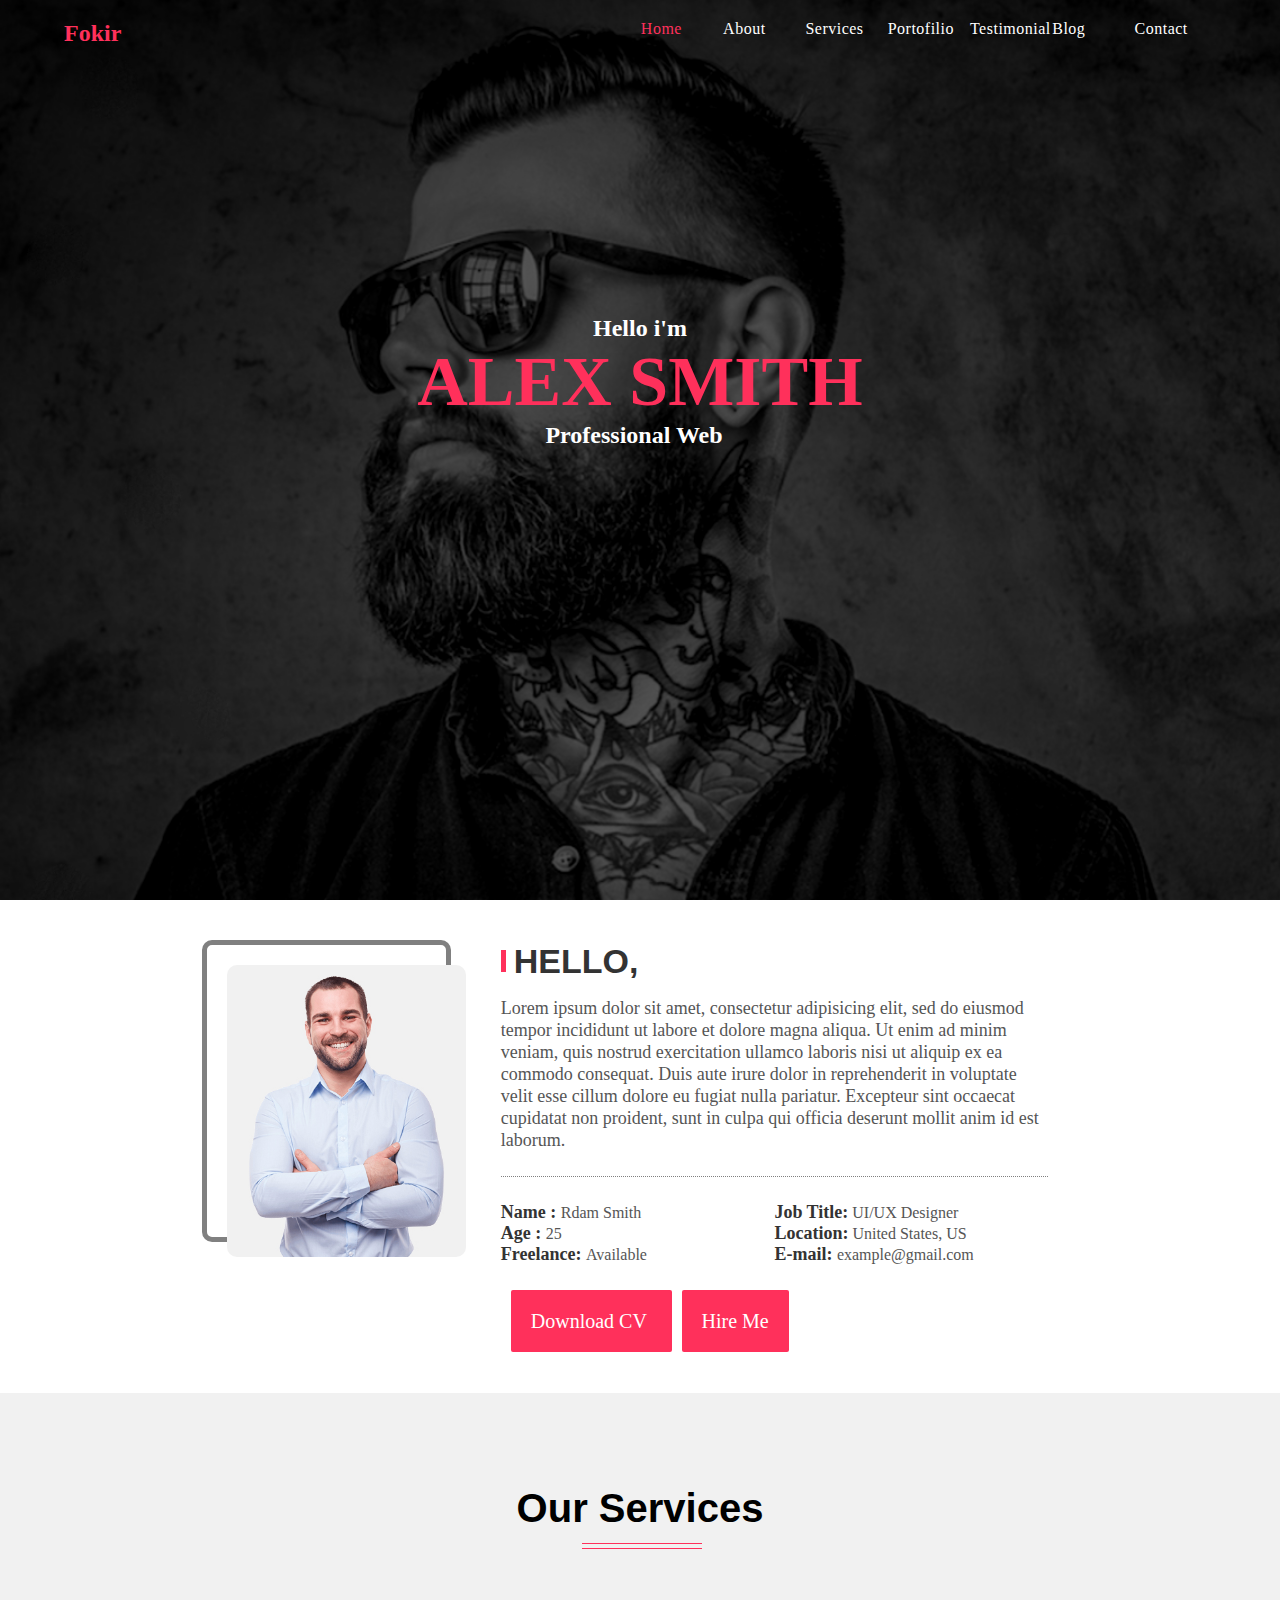
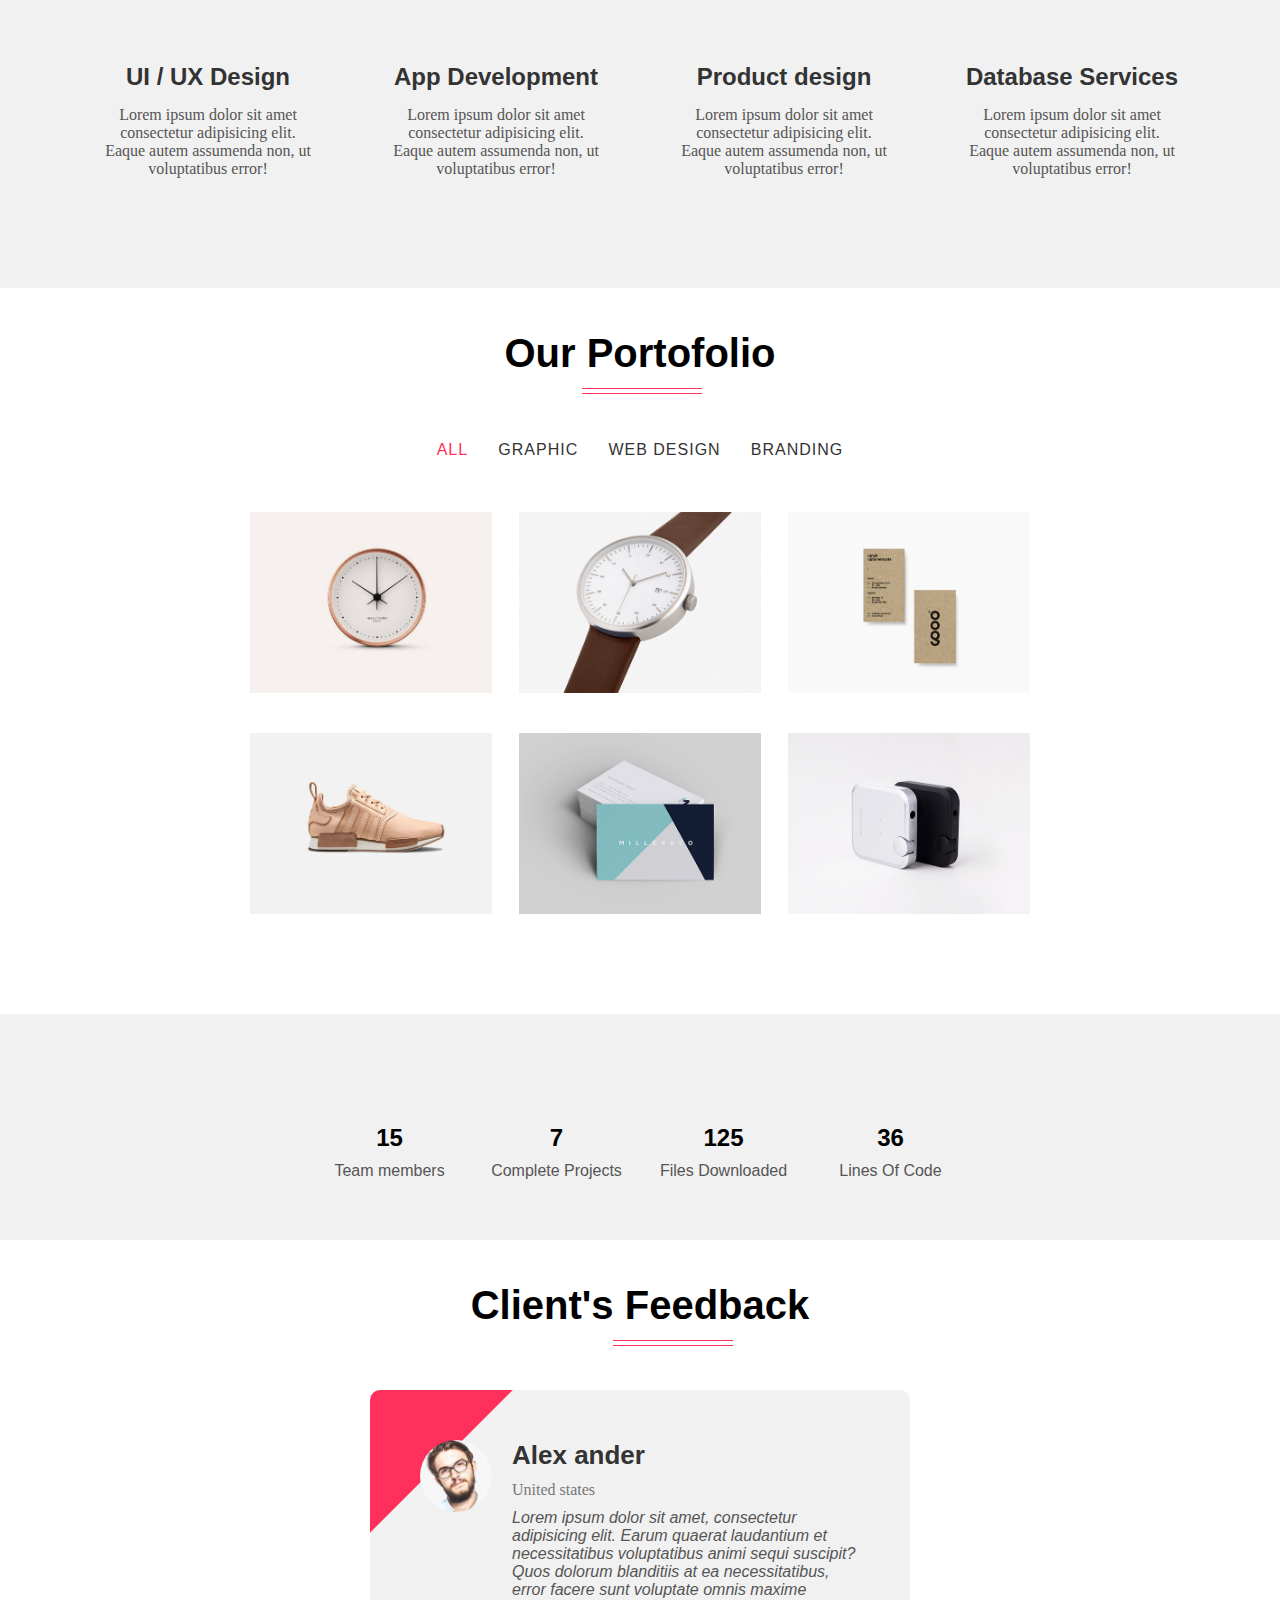
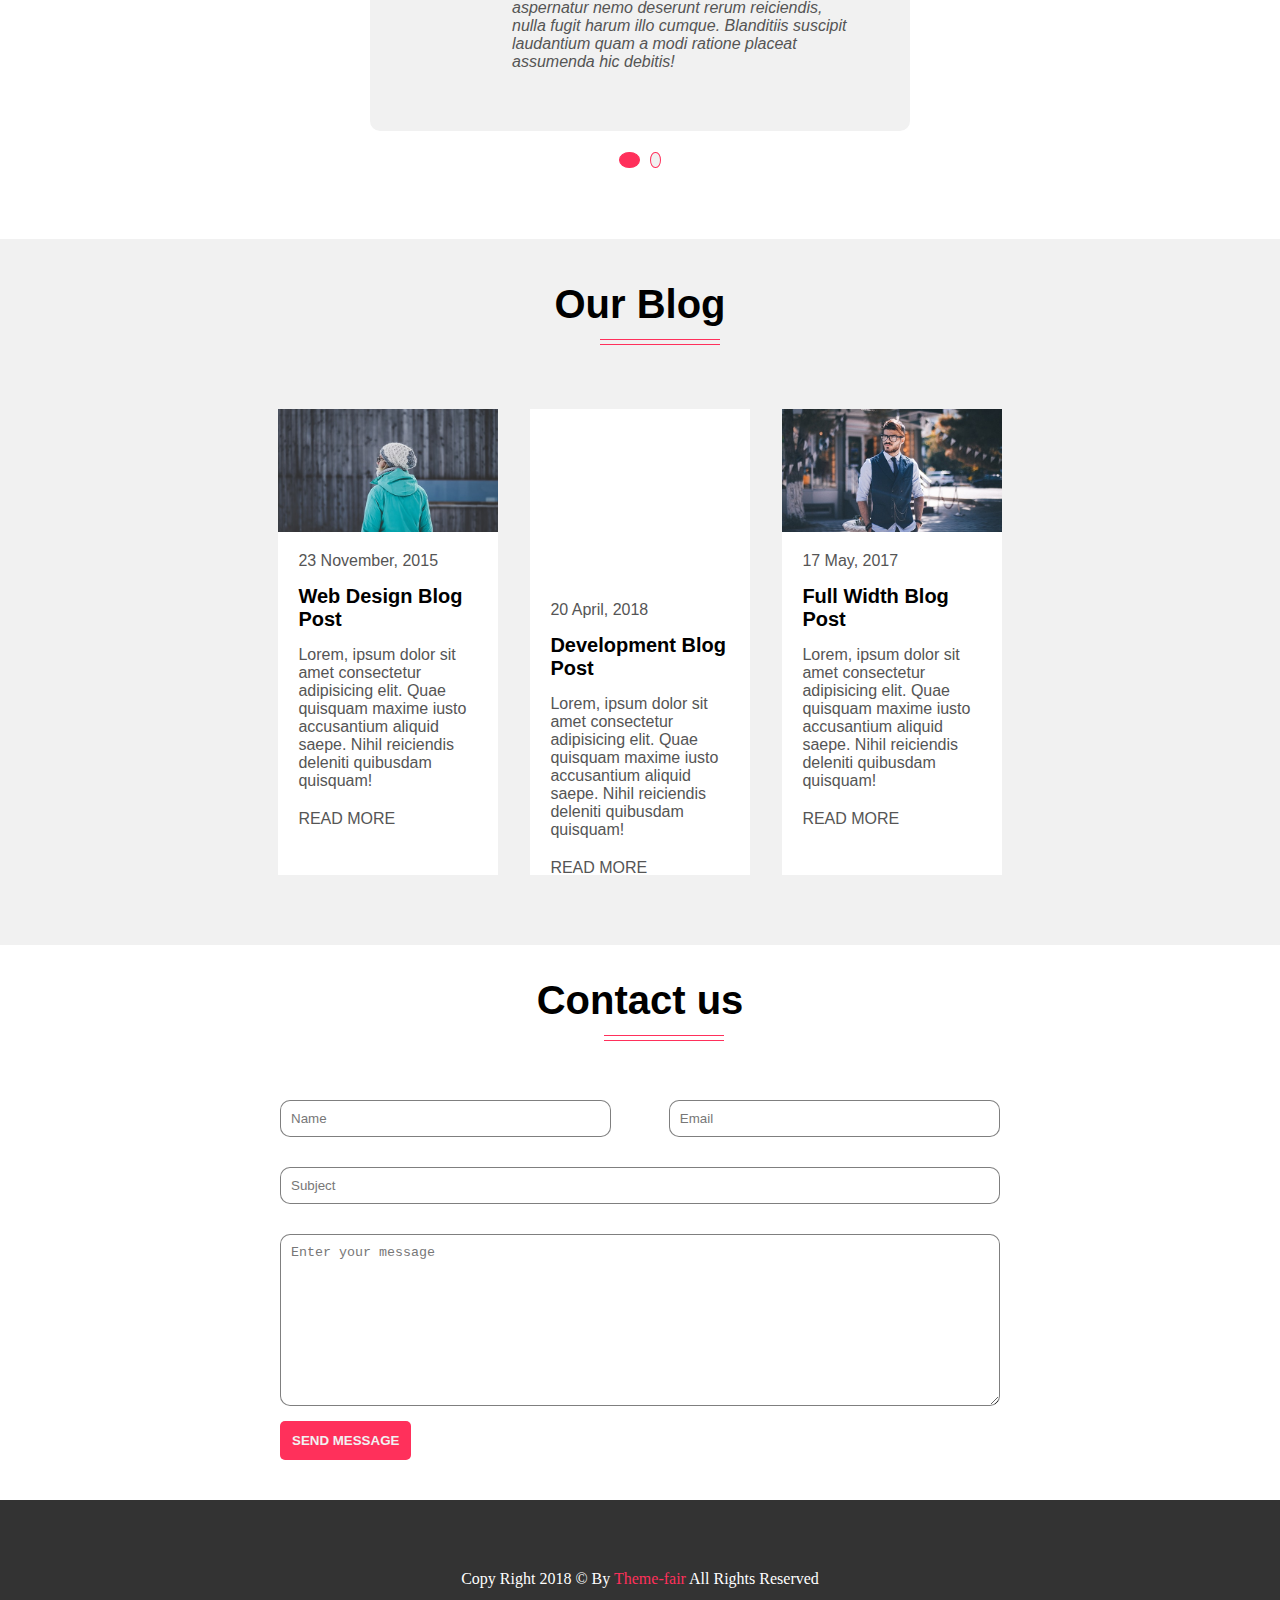
<file: index.html>
<html>
    <head>
        <link rel="stylesheet" href="style.css">
        <link rel="stylesheet" href="screens.css">
        <link rel="stylesheet" href="https://cdnjs.cloudflare.com/ajax/libs/font-awesome/6.4.0/css/all.min.css" integrity="sha512-iecdLmaskl7CVkqkXNQ/ZH/XLlvWZOJyj7Yy7tcenmpD1ypASozpmT/E0iPtmFIB46ZmdtAc9eNBvH0H/ZpiBw==" crossorigin="anonymous" referrerpolicy="no-referrer" />
    </head>
    <body>
        <div class="home">
            <div class="all-home">
                
                <div class="navbar width-right-left">
                    <div class="right">
                        <div class="logo">
                            <a href="">Fokir</a>
                        </div>
                    </div>
                    <div class="left">
                        <ul>
                            <li class="active-page">Home</li>
                            <li>About</li>
                            <li>Services</li>
                            <li>Portofilio</li>
                            <li>Testimonial</li>
                            <li>Blog</li>
                            <li>Contact</li>
                        </ul>
                    </div>
                    
                </div>
                <div class="home-content width-right-left ">
                    <div class="intro">

                        <p>Hello i'm</p>
                        <h1>ALEX SMITH</h1>
                        <p id="typing">Professional Web  &nbsp; </p>
                    </div>
                </div>
            </div>
            <div class="all-content"></div>
        </div>
        <div class="about">
            <div class="about-content width-right-left">
                <div class="pic-sec">
                    <div class="border">
                        <div class="img-container">
                            <img src="images/work-7.jpg" alt="Man">
                            <div class="img-icons-container">
                                <div class="img-icons">
                                    <i class="fa-brands fa-facebook icon"></i>
                                    <i class="fa-brands fa-instagram icon"></i>
                                    <i class="fa-brands fa-twitter icon"></i>
                                    <i class="fa-brands fa-tiktok icon"></i>
                                    <i class="fa-brands fa-youtube icon"></i>
                                </div>
    
                            </div>
                        </div>
                    </div>
                </div>
                <div class="about-sec">
                    <h2 class="hello">HELLO,</h2>
                    <p>Lorem ipsum dolor sit amet, consectetur adipisicing elit, sed do eiusmod tempor incididunt ut labore et dolore magna aliqua. Ut enim ad minim veniam, quis nostrud exercitation ullamco laboris nisi ut aliquip ex ea commodo consequat. Duis aute irure dolor in reprehenderit in voluptate velit esse cillum dolore eu fugiat nulla pariatur. Excepteur sint occaecat cupidatat non proident, sunt in culpa qui officia deserunt mollit anim id est laborum.</p>
                    <div class="details">
                        <div class="details-left">
                            <div class="detials-item">
                                <span class="prop-name">Name : </span>
                                <span>Rdam Smith</span>
                            </div>
                            <div class="detials-item">
                                <span class="prop-name">Age : </span>
                                <span>25</span>
                            </div>
                            <div class="detials-item">
                                <span class="prop-name">Freelance: </span>
                                <span>Available</span>
                            </div>
                        </div>
                        <div class="details-right">
                            <div class="detials-item">
                                <span class="prop-name">Job Title:</span>
                                <span>UI/UX Designer</span>
                            </div>
                            <div class="detials-item">
                                <span class="prop-name">Location:</span>
                                <span> United States, US</span>
                            </div>
                            <div class="detials-item">
                                <span class="prop-name">E-mail: </span>
                                <span>example@gmail.com</span>
                            </div>
                        </div>
                        <div class="clear-fix"></div>
                    </div>
                    <div class="btns">
                        <a href="" class="btn">Download CV <i class="fa-solid fa-download"></i></a>
                        <a href="" class="btn">Hire Me <i class="fa-solid fa-paper-plane"></i></a>
                    </div>
                    <div class="btns">
                    </div>
                </div>
            </div>
        </div>
        <div class="services">
            <div class="services-content width-right-left">
                <h1>Our Services</h1>
                <div class="cards">
                    <div class="card">
                        <div class="card-numbers-icon">
                            <i class="fa-solid fa-compass-drafting"></i>
                        </div>
                        <h2> UI / UX Design </h2>
                        <p> Lorem ipsum dolor sit amet consectetur adipisicing elit. Eaque autem assumenda non, ut voluptatibus error!
                        </p>
                    </div>
                    <div class="card">
                        <div class="card-icon">
                            <i class="fa-solid fa-code"></i>
                        </div>
                        <h2> App Development </h2>
                        <p> Lorem ipsum dolor sit amet consectetur adipisicing elit. Eaque autem assumenda non, ut voluptatibus error!
                        </p>
                    </div>
                    <div class="card">
                        <div class="card-icon">
                            <i class="fa-regular fa-object-group"></i>
                        </div>
                        <h2> Product design </h2>
                        <p> Lorem ipsum dolor sit amet consectetur adipisicing elit. Eaque autem assumenda non, ut voluptatibus error!
                        </p>
                    </div>
                    <div class="card">
                        <div class="card-icon">
                            <i class="fa-solid fa-gears"></i>
                        </div>
                        <h2> Database Services </h2>
                        <p> Lorem ipsum dolor sit amet consectetur adipisicing elit. Eaque autem assumenda non, ut voluptatibus error!
                        </p>
                    </div>
                    <div class="clear-fix"></div>
                </div>
            </div>
        </div>

        <div class="portfolio">
            <div class="portfolio-content width-right-left">
                <h1>Our Portofolio</h1>
                <div class="portofolio-nav">
                    <ul>
                        <li>All</li>
                        <li>Graphic</li>
                        <li>Web Design</li>
                        <li>Branding</li>
                    </ul>
                </div>
                <div class="portfolio-cards-container">
                    <div class="portofolio-card">
                        <img src="images/1.jpg" alt="">
                        <div class="card-hover">
                            <div class="card-portfolio-icon">
                                <i class="fa-solid fa-link"></i>
                            </div>
                        </div>
                    </div>
                    <div class="portofolio-card">
                        <img src="images/2.jpg" alt="">
                        <div class="card-hover">
                            <div class="card-portfolio-icon">
                                <i class="fa-solid fa-link"></i>
                            </div>
                        </div>
                    </div>
                    <div class="portofolio-card">
                        <img src="images/3.jpg" alt="">
                        <div class="card-hover">
                            <div class="card-portfolio-icon">
                                <i class="fa-solid fa-link"></i>
                            </div>
                        </div>
                    </div>
                    <div class="portofolio-card">
                        <img src="images/4.jpg" alt="">
                        <div class="card-hover">
                            <div class="card-portfolio-icon">
                                <i class="fa-solid fa-link"></i>
                            </div>
                        </div>
                    </div>
                    <div class="portofolio-card">
                        <img src="images/5.jpg" alt="">
                        <div class="card-hover">
                            <div class="card-portfolio-icon">
                                <i class="fa-solid fa-link"></i>
                            </div>
                        </div>
                    </div>
                    <div class="portofolio-card">
                        <img src="images/6.jpg" alt="">
                        <div class="card-hover">
                            <div class="card-portfolio-icon">
                                <i class="fa-solid fa-link"></i>
                            </div>
                        </div>
                    </div>
                 
                </div>
            </div>
        </div>

        <div class="numbers">
            <div class="numbers-content width-right-left">
                <div class="cards-numbers">
                    <div class="card-numbers">
                        <div class="card-numbers-icon">
                            <i class="fa-solid fa-users"></i>
                        </div>
                        <h2>15</h2>
                        <p>Team members</p>
                    </div>
                    <div class="card-numbers">
                        <div class="card-numbers-icon">
                            <i class="fa-solid fa-copy"></i>
                        </div>
                        <h2>7</h2>
                        <p>Complete Projects
                        </p>
                    </div>
                    <div class="card-numbers">
                        <div class="card-numbers-icon">
                            <i class="fa-regular fa-object-group"></i>
                        </div>
                        <h2>125</h2>
                        <p>Files Downloaded
                        </p>
                    </div>
                    <div class="card-numbers">
                        <div class="card-numbers-icon">
                            <i class="fa-solid fa-gears"></i>
                        </div>
                        <h2>36</h2>
                        <p>Lines Of Code
                        </p>
                    </div>
                </div>
            </div>
        </div>

        <div class="feedback">
            <div class="width-right-left feedback-content ">
                <h1>
                    Client's Feedback
                </h1>
                <div class="feedback-cards-container">
                    <div class="feedback-card">
                        <div class="feedback-img-sec">
                            <div class="feedback-img-border">
                                <img src="images/feed.jpg" alt="feedback">
                            </div>
                        </div>
                        <div class="feedback-details-sec">
                            <h3>Alex ander</h3>
                            <p>
                                <i class="fa-solid fa-location-dot"></i>
                                <span>United states</span>
                            </p>
                            <p>
                                Lorem ipsum dolor sit amet, consectetur adipisicing elit. Earum quaerat laudantium et necessitatibus voluptatibus animi sequi suscipit? Quos dolorum blanditiis at ea necessitatibus, error facere sunt voluptate omnis maxime aspernatur nemo deserunt rerum reiciendis, nulla fugit harum illo cumque. Blanditiis suscipit laudantium quam a modi ratione placeat assumenda hic debitis!
                            </p>
                            <div class="stars">
                                <i class="fa-solid fa-star"></i>
                                <i class="fa-solid fa-star"></i>
                                <i class="fa-solid fa-star"></i>
                                <i class="fa-solid fa-star"></i>
                                <i class="fa-solid fa-star active-star"></i>
                            </div>
                        </div>
                    </div>
                </div>
                <div class="scrol-slides">
                    <div class="scrol-btn active"></div>
                    <div class="scrol-btn"></div>
                </div>
            </div>
        </div>


        <div class="ourblog">
            <div class="ourblog-content width-right-left">
                <h1>
                    Our Blog
                </h1>

                <div class="ourblog-cards-container ">
                    <div class="ourblog-card">
                        <div class="ourblog-img-container">
                            <img src="images/blog1.jpg" alt="">
                        </div>
                        <div class="details-of-blog">
                            <p>23 November, 2015</p>
                            <h4>Web Design Blog Post</h4>
                            <p>Lorem, ipsum dolor sit amet consectetur adipisicing elit. Quae quisquam maxime iusto accusantium aliquid saepe. Nihil reiciendis deleniti quibusdam quisquam!</p>

                            <div class="readmore">
                                READ MORE 
                                <i class="fa-solid fa-arrow-right"></i>
                            </div>
                        </div>
                    </div>
                    <div class="ourblog-card">
                        <div class="ourblog-img-container">
                            <iframe width="560" height="315" src="https://www.youtube.com/embed/uVju5--RqtY" title="YouTube video player" frameborder="0" allow="accelerometer; autoplay; clipboard-write; encrypted-media; gyroscope; picture-in-picture; web-share" allowfullscreen></iframe>
                        </div>
                        <div class="details-of-blog">
                            <p>20 April, 2018</p>
                            <h4>Development Blog Post</h4>
                            <p>Lorem, ipsum dolor sit amet consectetur adipisicing elit. Quae quisquam maxime iusto accusantium aliquid saepe. Nihil reiciendis deleniti quibusdam quisquam!</p>

                            <div class="readmore">
                                READ MORE 
                                <i class="fa-solid fa-arrow-right"></i>
                            </div>
                        </div>
                    </div>
                    <div class="ourblog-card">
                        <div class="ourblog-img-container">
                            <img src="images/blog3.jpg" alt="">
                        </div>
                        <div class="details-of-blog">
                            <p>17 May, 2017</p>
                            <h4>Full Width Blog Post</h4>
                            <p>Lorem, ipsum dolor sit amet consectetur adipisicing elit. Quae quisquam maxime iusto accusantium aliquid saepe. Nihil reiciendis deleniti quibusdam quisquam!</p>

                            <div class="readmore">
                                READ MORE 
                                <i class="fa-solid fa-arrow-right"></i>
                            </div>
                        </div>
                    </div>
                </div>
            </div>
        </div>


        <div class="contact-us">
            <div class="contact-us-content width-right-left">
                <h1>
                    Contact us 
                </h1>
                

                <form method="get" action="">
                    <input class="pad-input" type="text" placeholder="Name" id="name">
                    <input class="pad-input" type="email" placeholder="Email" id="email">
                    <input class="pad-input" type="text" placeholder="Subject" id="subject">
                    <textarea class="pad-input" name="" id="message" cols="30" placeholder="Enter your message" rows="10"></textarea>

                    <button>SEND MESSAGE</button>
                </form>

            </div>
        </div>


        <div class="footer">
            <div class="footer-content width-right-left">
                <div class="footer-icon">
                    <i class="fa-brands fa-facebook"></i>
                    <i class="fa-brands fa-twitter"></i>
                    <i class="fa-brands fa-google"></i>
                    <i class="fa-brands fa-github"></i>
                </div>
                <p>Copy Right 2018 © By <span>Theme-fair</span>  All Rights Reserved</p>
            </div>
        </div>


    </body>
</html>
</file>
<file: style.css>
*{
    padding: 0px;
    margin: 0px;
    box-sizing: border-box;
}
.width-right-left{
    margin: auto;
    width: 90%;
}
.clear-fix{
    clear: both;
}
.home{
    width: 100%;
    height: 100vh;
    background-image: url(images/slider-02.jpg);
    background-position: center;
    background-repeat: no-repeat;
    background-size: cover;
    position: relative;
    overflow: auto;
}

.all-home{
    width: 100%;
    z-index: 2;
    position: absolute;
    top: 0;
    left: 0;
    right: 0;
    bottom: 0;
}

.all-content{
    background-color: rgba(0, 0, 0, .5);
    position: absolute;
    left: 0px;
    top: 0px;
    bottom: 0px;
    right: 0px;
    z-index: 1;
}
.navbar{
    
    overflow: hidden;
}

.right{
    float: left;
    width: 50%;
    
    
}
.logo{
    padding: 20px 0;
}
.right a{
    text-decoration: none;
    color: #ff305b;
    font-size: 24px;
    font-weight: 800;
    
}


.left{
    float: left;
    width: 50%;
    
}
.left ul{
    overflow: hidden;
    display: flex;
    flex-direction: row;
    justify-content: space-around;
}

.left li{
    list-style: none;
    float: left ;
    width: 14%;
    color: white;
    font-size: 16px;
    font-weight: 300;
    letter-spacing: 0.5px;
    padding: 20px 0;
    transition: color .5s;
}


li.active-page , .left li:hover{
    color: #ff305b;
}


/* home-content */

.home-content{
    height: 70%;
    text-align: center;
    display: flex;
    flex-direction: column;
    align-items: center;
    justify-content: center;

}

.home-content p{
    font-weight: 600;
    color: #ffffff;
    font-size: 24px;
}
.home-content h1{
    color: #ff305b;
    font-size: 70px;
    font-weight: bold;
    
   
}



/* Typing */
#typing{
    position: relative;
}
#typing::after{
    content:"";
    position: absolute;
    color:#F1F1F1 ;
    animation: type 5s infinite;
}

@keyframes type {
    5%{ content: "D..|";}
    10%{ content: "De..|";}
    15%{ content: "Dev..|";}
    20%{ content: "Deve..|";}
    25%{ content: "Devel..|";}
    30%{ content: "Develo..|";}
    35%{ content: "Develop..|";}
    40%{ content: "Develope..|";}
    45%{ content: "Developer..|";}
    50%{ content: "Develope..|";}
    55%{ content: "Develop..|";}
    60%{ content: "Develo..|";}
    70%{ content: "Devel..|";}
    75%{ content: "Deve..|";}
    80%{ content: "Dev..|";}
    90%{ content: "De..|";}
    100%{ content: "D..|";}
}
/* About Page */
.about{
    background-color: #FFFFFF;
    width: 100%;
}
.about-content{
    overflow: hidden;
    width: 70%;
}


.img-container{
    position: relative;
}

.pic-sec{
    float: left;
    width: 30%;
    padding: 40px 10px;
}
.img-container img{
    width: 100%;
    border-radius: 10px;


}
.border{
    border: 5px solid gray;
    border-radius: 10px;
    
}


.img-container{
    position: relative;
    top: 20px;
    left: 20px;
}
.img-icons-container{
    overflow: hidden;
    position: absolute;
    top: 100%;
    bottom: 0px;
    left: 0px;
    right: 0px;
    background-color: rgba(0, 0, 0, .7);
    margin: auto;
    text-align: center;
    border-radius: 5px;
    transition: top .5s;


}
.img-icons{ 
    
    width: 70%;
    margin: auto;
    margin-top: 60%;
    
}
.icon{
    width: 18%;
    font-size: 30px;
    color: #ffffff;
}

.icon:hover{
    color: #ff305b;
}
.img-container:hover .img-icons-container{
    top:0% ;
}
.about-sec{
    float: left;
    width: 70%;
    padding: 40px;
    margin-top:10px ;
    
}
.about-sec h2{
    
    font-size: 34px;
    font-weight: 600;
    line-height: 22px;
    margin-bottom: 25px;
    padding-left: 13px;
    text-transform: uppercase;
    font-family: 'Source Sans Pro', sans-serif;
    color: #333;
    position: relative;
}

.hello::before{
    background: #ff305b none repeat scroll 0 0;
    content: "";
    height: 100%;
    position: absolute;
    left: 0;
    top: 0;
    width: 5px;
}

.about-sec p{
    color: #555555;
    line-height: 22px;
    font-size: 18px;
    padding-bottom: 25px;
    border-bottom: 1px dotted gray;
    margin-bottom: 25px;
}

.details-left , .details-right{
    float: left;
    width: 50%;
    padding-bottom: 25px;
}
.details{
    
    color: #555555;
    
}
.prop-name{
    color: #333;
    font-size: 18px;
    font-weight:bolder ;
}
.btns{
    margin-top: 20px;
}

.btn{
    background: #ff305b;
    padding: 20px;
    text-align: center;
    text-decoration: none;
    color: #FFFFFF;
    border-radius: 2px;
    margin-left: 10px;
    border:0px;
    font-size: 20px;
    transition: background-color .3s;
}

.btn:hover{
    background-color: coral;
}


/* Our Services */
.services{
    background-color: #F1F1F1;
    padding: 100px 0px;
}


.services h1 {
    width: 100%;
    position: relative;
    font-size: 40px;
    font-weight: 800;
    line-height: 30px;
    margin-bottom: 40px;
    padding-bottom: 30px;
    text-align: center;
    font-family: 'Source Sans Pro', sans-serif;
}

.services h1::after {
    position: absolute;
    content: "";
    width: 120px;
    height: 1px;
    top:50px;
    left: 45%;
    background-color: #ff305b;
}
.services h1::before{
    position: absolute;
    content: "";
    width: 120px;
    height: 1px;
    top:55px;
    left: 45% ;
    background-color: #ff305b;
}



.card-content{
    margin: 20px;
}
.card{
    width:25%;
    float: left;
    padding: 10px 35px;
    text-align: center;
    margin: auto;   
    transition: box-shadow .5s , background-color 1s;
}

.card-icon{
    font-size: 30px;
    color: #ff305b;
    padding: 30px 0px;
    transition: scale 1s;
}
.card h2{
    font-size: 24px;
    font-weight: 600;
    margin-bottom: 15px;
    font-family: 'Source Sans Pro', sans-serif;
    color: #333;
}
.card p{
    color: #555555;
}

.card:hover{
    box-shadow: 4px 1px 4px 4px rgba(0, 0, 0, .3);
    background-color: #ffffff;

}
.card:hover .card-icon{
 scale: 1.5;
}



 /* portfolio  */
 .portfolio{
    background-color: #FFFFFF;
    
 }
 .portfolio-content{
    padding: 50px 0px;
    
 }
 .portfolio h1, .feedback-content h1, .ourblog-content h1,.contact-us-content h1{
    width: 100%;
    position: relative;
    font-size: 40px;
    font-weight: 800;
    line-height: 30px;
    margin-bottom: 40px;
    padding-bottom: 30px;
    text-align: center;
    font-family: 'Source Sans Pro', sans-serif;
 }
 .portfolio h1::after , .feedback-content h1::after , .ourblog-content h1::after ,.contact-us-content h1::after{
    position: absolute;
    content: "";
    width: 120px;
    height: 1px;
    top:50px;
    left: 45%;
    background-color: #ff305b;
 }

 .portfolio h1::before ,.feedback-content h1::before , .ourblog-content h1::before ,.contact-us-content h1::before{
    position: absolute;
    content: "";
    width: 120px;
    height: 1px;
    top:55px;
    left: 45% ;
    background-color: #ff305b;
 }

 .portofolio-nav{
    width: 40%;
    margin: auto;
 }

 .portofolio-nav ul{
    list-style: none;
    display: flex;
    align-items: center;
    justify-content: space-around;
    flex-wrap: wrap;
    color: #333333;
    font-size: 16px;
    font-weight: 400;
    letter-spacing: 1px;
    padding: 3px 12px;
    text-transform: uppercase;
    font-family: "Roboto",sans-serif;
 }
 .portofolio-nav ul li:first-child{
    color: #ff305b;
 }

 .portofolio-nav ul li:hover{
    color: #ff305b;
 }



 .portofolio-card{
    background-color: aqua;
    width: 30%;
    position: relative;
    margin: 20px 0px;
    

 }

 .portofolio-card img{
    width: 100%;
 }

 .card-hover{
    position: absolute;
    top: 0;
    left: 0;
    right: 0;
    bottom: 0;
    opacity: 0;
    background-color: rgba(0, 0, 0, .3);
    transition: opacity 1s;
 }
 .card-portfolio-icon{
    position:absolute ;
    bottom: 0;
    right: 0;
    padding: 10px;
    color: #ff305b;
 }

 .portofolio-card:hover .card-hover{
    
    opacity: .8;
 }


 .portfolio-cards-container{
   
    display: flex;
    flex-wrap: wrap;
    flex-direction: row;
    justify-content: space-around;
    width: 70%;
    margin:30px auto ;


 }



 /* numbers */
.numbers{
    background-color:#F1F1F1;
    margin: auto;
}

.numbers-content{
    padding: 50px;
    width: 60%;
    
    
}
.cards-numbers{
    display: flex;
    flex-direction: row;
    flex-wrap: wrap;
    justify-content: space-around;
    text-align: center;
    
}
.card-numbers{
    width: 25%;
}

.card-numbers-icon{
    color: #ff305b;
    padding: 30px 0px;
    font-size: 30px;
}

.card-numbers h2{
    font-family: 'Source Sans Pro', sans-serif;
}

.card-numbers p{
    color: #555555;
    font-size: 16px;
    font-family: 'Source Sans Pro', sans-serif;
    padding: 10px 0px;
}
/* feedback */

.feedback{
    background-color:#FFFFFF ;
}

.feedback-content{
    padding: 50px;
    width: 50%;
    
}




.feedback-card{
    padding: 10px;
    display: flex;
    background-color:#F1F1F1;
    padding: 40px;
    border: 0px;
    border-radius:10px ;
    overflow: hidden;
    position: relative;

}

.feedback-card::after{
    position: absolute;
    content: "";
    transform: rotate(135deg);
    width: 60%;
    height: 50%;
    top: -100px;
    left: -125px;
    background-color: #ff305b;
    z-index: 1;
    

}
.feedback-img-sec{
    width: 20%;
    padding: 10px;
    z-index: 2;

}

.feedback-img-border{
    border-radius: 50%;
    overflow: hidden;
}
.feedback-img-border img{
    width: 100%;
}

.feedback-details-sec{
    width: 80%;
    padding: 10px;
}
.feedback-details-sec h3{
    font-weight: bold;
    margin: 0 0 10px;
    font-family: 'Source Sans Pro', sans-serif;
    color: #333;
    font-size: 26px;
    margin-bottom: 10px;

}

.feedback-details-sec p{
    color: #777777;
}

.feedback-details-sec p:first-child{
    font-size: 10px;
}

.feedback-details-sec p:nth-child(3){
    color: #555555;
    font-size: 16px;
    font-style: italic;
    padding: 10px 0px;
    font-family: 'Source Sans Pro', sans-serif;

}
.stars{
    color: gold;
    
}

.active-star{
    color: white;
}


.scrol-slides{
    width: 10%;
    height: 2%;
    margin:20px auto;
    display: flex;
    padding: 1px;
    justify-content: space-around;

}

.scrol-btn{
    width:20%;
    height: 100%;
    background-color: #F1F1F1;
    border: 1px solid #ff305b;
    border-radius: 50%;
    display: inline-block;
}
.active{
    background-color: #ff305b;
    width: 40%;
}




/* ourblog */
.ourblog{
    background-color:  #F1F1F1 ;

}

.ourblog-content{
    padding: 50px;
    width: 70%;
}


.ourblog-cards-container{
    padding: 20px;
    display: flex;
    justify-content: space-around;
    flex-wrap: wrap;

}
.ourblog-card{
    width: 29%;
    background-color: #FFFFFF;
    color: #555555;
    font-family: "Helvetica Neue",Helvetica,Arial,sans-serif;
}
.ourblog-img-container img{
    width: 100%;
}
.ourblog-img-container iframe{
    width: 100%;
    height: 37%;
}

.details-of-blog{
    padding: 20px;
}
.ourblog-card h4{
    padding: 15px 0px;
    font-size: 20px;
    color: black;
    
}
.readmore{
    padding-top:20px ;
    transition: color .4s;
}
.readmore:hover{
    color:#ff305b
}

.contact-us{
    
    padding: 40px;
    background-color: #FFFFFF;
}

.contact-us-content{
    /* background-color: aqua; */
    width: 60%;
}

.contact-us-content form{
    /* background-color: brown; */
    display: flex;
    flex-direction: row;
    flex-wrap: wrap;
    justify-content: space-between;

}

#name{
    width: 46%;
}
#email{
    width: 46%;
}
#subject{
    width: 100%;
}
#message{
    width: 100%;
}

.pad-input{
    margin: 15px 0px;
    border: 1px solid rgba(0, 0,0, .5);
    padding: 10px;
    border-radius: 10px;
    
}

.pad-input::placeholder{
    color: #777777;
}

.contact-us button{
    background-color: #ff305b;
    border: 0px;
    padding: 12px;
    color: #F1F1F1;
    border-radius: 5px;
    font-weight: bold;
}

/* #333333 */
/* Footer */
.footer{
    background-color: #333333;
    color: #ffffff;
}
.footer-content{
    /* background-color: #ff305b; */
    text-align: center;
    padding: 50px;
}

.footer-icon{
    display:flex ;
    width: 10%;
    margin:10px auto;
    justify-content: space-around;
}

.footer-icon i:hover{
    color: #ff305b;
}

.footer-content span{
    color:#ff305b
}
</file>
<file: screens.css>
/* 
480px: Mobile devices
481px — 768px: iPads, Tablets
769px — 1024px: Small screens, laptops




*/


  
@media screen and (min-width:481px) and (max-width:1024px) {
 
    /* Home */

    .left ul{
        flex-direction: row;
        align-items: center;
        justify-content: center;
    }
    .right ,.left{
        width: 100%;
        text-align: center;
        align-items: center;
        justify-content: center;
    }
    /* About */
    .pic-sec{
        width: 100%;
    }
    .about-sec{
        width: 100%;
    }
    .details-left , .details-right{
        width: 100%;
    }
    .btn{

        display: inline-block;
        margin-top: 10px;
    }
    /* services */
    .card{
        width:50%;
    }
    /* portfoilio */
    .portofolio-nav{
        width: 100%;   
    }
    .portofolio-card{
        width: 100%;
    }
    /* number */
    .card-numbers{
        width: 100%;
    }
    /* feedback */
    
    .feedback-content{
        width:100%;
        padding: 10px;
    }
    .feedback-content h1{
        width:100%;
    }
    /* ourblog */
    .ourblog-card{
        width: 100%;
        margin-top: 10px;
    }
    .ourblog-content{
        width:100%;
        
    }
    /* contact-us */
    #name{
        width: 100%;
    }
    #email{
        width: 100%;
    }

}
</file>
